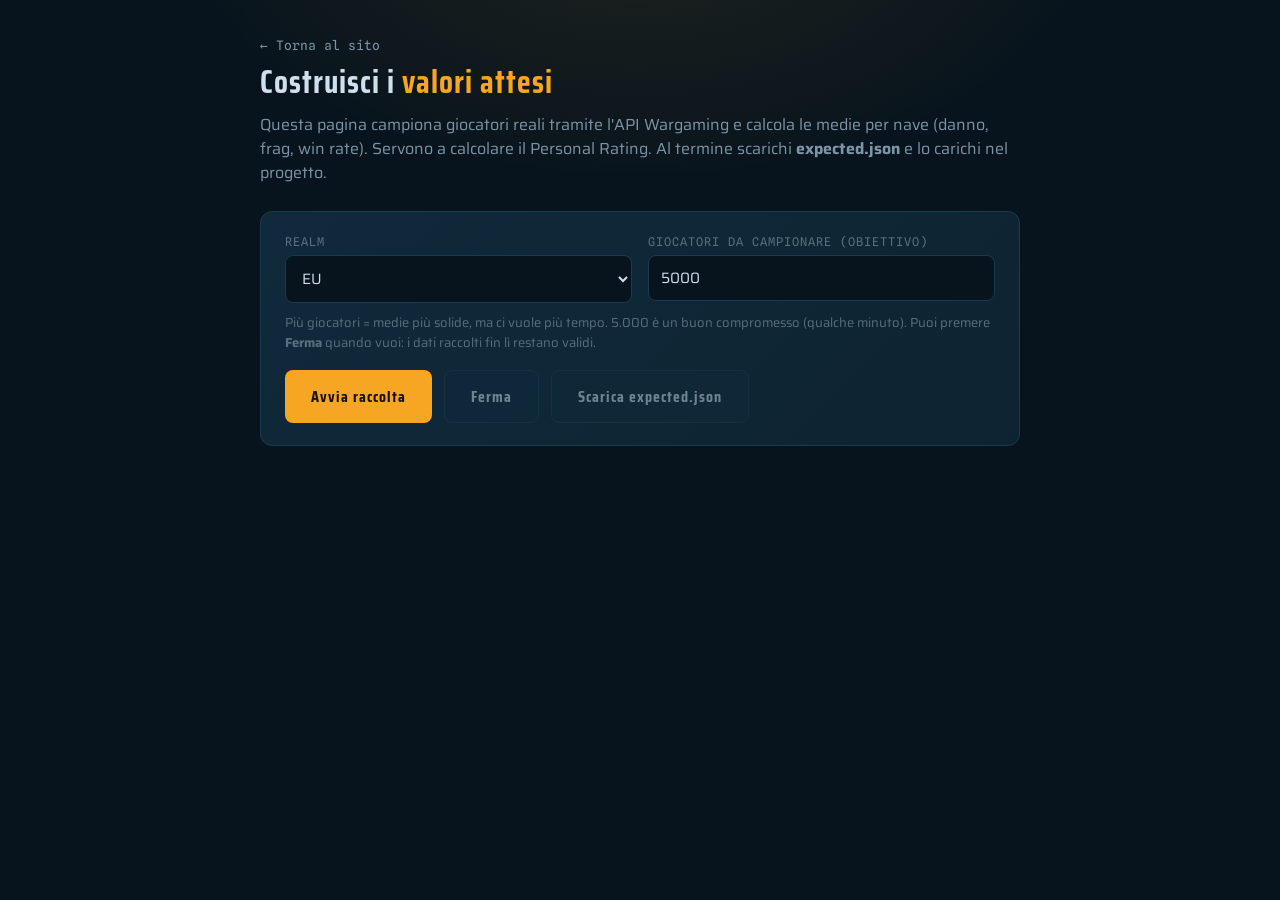
<file: public/build-expected.html>
<!DOCTYPE html>
<html lang="it">
<head>
<meta charset="utf-8" />
<meta name="viewport" content="width=device-width, initial-scale=1" />
<title>Wows Stats — Costruisci valori attesi</title>
<link href="https://fonts.googleapis.com/css2?family=Saira+Condensed:wght@600;700&family=Saira:wght@400;500;600&family=Spline+Sans+Mono:wght@500;600&display=swap" rel="stylesheet" />
<style>
  :root{
    --bg:#08141d; --panel:#0e2331; --panel2:#102a3b; --line:#1c3a4d;
    --txt:#cfe0ec; --dim:#7c95a6; --faint:#56707f; --amber:#f6a623; --teal:#33d6c0; --green:#44b300;
    --cond:'Saira Condensed',sans-serif; --body:'Saira',sans-serif; --mono:'Spline Sans Mono',monospace;
  }
  *{box-sizing:border-box;}
  body{margin:0;background:var(--bg);color:var(--txt);font-family:var(--body);
       background-image:radial-gradient(60% 50% at 50% -10%,rgba(246,166,35,.10),transparent 60%);
       min-height:100vh;padding:32px 20px;}
  .wrap{max-width:760px;margin:0 auto;}
  h1{font-family:var(--cond);font-weight:700;letter-spacing:1px;font-size:32px;margin:0 0 6px;}
  h1 .a{color:var(--amber);}
  .sub{color:var(--dim);margin:0 0 26px;line-height:1.5;}
  .card{background:linear-gradient(135deg,var(--panel2),var(--panel));border:1px solid var(--line);
        border-radius:12px;padding:22px 24px;margin-bottom:18px;}
  label{display:block;font-family:var(--mono);font-size:12px;letter-spacing:1px;text-transform:uppercase;
        color:var(--faint);margin-bottom:6px;}
  input,select{background:var(--bg);border:1px solid var(--line);color:var(--txt);
        padding:10px 12px;border-radius:8px;font-family:var(--body);font-size:15px;width:100%;outline:none;}
  input:focus,select:focus{border-color:var(--amber);}
  .row{display:flex;gap:16px;flex-wrap:wrap;}
  .row > div{flex:1;min-width:180px;}
  .btn{background:var(--amber);color:#1a1206;border:none;font-family:var(--cond);font-weight:700;
       letter-spacing:1px;font-size:16px;padding:13px 26px;border-radius:8px;cursor:pointer;margin-top:4px;}
  .btn:hover{background:#ffb84d;}
  .btn:disabled{opacity:.5;cursor:not-allowed;}
  .btn.secondary{background:var(--panel2);color:var(--txt);border:1px solid var(--line);}
  .btn.secondary:hover{background:var(--line);}
  .btns{display:flex;gap:12px;flex-wrap:wrap;margin-top:14px;}
  .stats{display:grid;grid-template-columns:repeat(auto-fit,minmax(140px,1fr));gap:12px;margin-top:6px;}
  .stat{background:var(--bg);border:1px solid var(--line);border-radius:8px;padding:14px 16px;}
  .stat .k{font-family:var(--mono);font-size:11px;letter-spacing:1px;text-transform:uppercase;color:var(--faint);}
  .stat .v{font-family:var(--cond);font-weight:700;font-size:26px;margin-top:4px;}
  .bar{height:8px;background:var(--bg);border-radius:5px;overflow:hidden;margin-top:14px;border:1px solid var(--line);}
  .bar > div{height:100%;background:linear-gradient(90deg,var(--amber),var(--teal));width:0;transition:width .3s;}
  .log{background:var(--bg);border:1px solid var(--line);border-radius:8px;padding:12px 14px;margin-top:14px;
       font-family:var(--mono);font-size:12px;color:var(--dim);max-height:160px;overflow:auto;line-height:1.6;}
  .done{color:var(--green);}
  a.home{color:var(--dim);font-family:var(--mono);font-size:13px;text-decoration:none;}
  a.home:hover{color:var(--amber);}
  .note{font-size:13px;color:var(--faint);line-height:1.5;margin-top:10px;}
</style>
  <script src="theme.js"></script>
</head>
<body>
<div class="wrap">
  <a class="home" href="/">&larr; Torna al sito</a>
  <h1>Costruisci i <span class="a">valori attesi</span></h1>
  <p class="sub">Questa pagina campiona giocatori reali tramite l'API Wargaming e calcola
  le medie per nave (danno, frag, win rate). Servono a calcolare il Personal Rating.
  Al termine scarichi <b>expected.json</b> e lo carichi nel progetto.</p>

  <div class="card">
    <div class="row">
      <div>
        <label>Realm</label>
        <select id="realm">
          <option value="eu" selected>EU</option>
          <option value="na">NA</option>
          <option value="asia">ASIA</option>
        </select>
      </div>
      <div>
        <label>Giocatori da campionare (obiettivo)</label>
        <input id="target" type="number" value="5000" min="500" step="500" />
      </div>
    </div>
    <p class="note">Più giocatori = medie più solide, ma ci vuole più tempo. 5.000 è un buon
    compromesso (qualche minuto). Puoi premere <b>Ferma</b> quando vuoi: i dati raccolti fin lì restano validi.</p>
    <div class="btns">
      <button class="btn" id="startBtn">Avvia raccolta</button>
      <button class="btn secondary" id="stopBtn" disabled>Ferma</button>
      <button class="btn secondary" id="dlBtn" disabled>Scarica expected.json</button>
    </div>
  </div>

  <div class="card" id="progressCard" style="display:none">
    <div class="stats">
      <div class="stat"><div class="k">Account provati</div><div class="v" id="sTried">0</div></div>
      <div class="stat"><div class="k">Giocatori validi</div><div class="v" id="sValid" style="color:var(--teal)">0</div></div>
      <div class="stat"><div class="k">Navi coperte</div><div class="v" id="sShips">0</div></div>
      <div class="stat"><div class="k">Stato</div><div class="v" id="sState" style="font-size:18px">—</div></div>
    </div>
    <div class="bar"><div id="barFill"></div></div>
    <div class="log" id="log"></div>
  </div>
</div>

<script>
const $ = id => document.getElementById(id);
const realmSel = $("realm");

// Range ID per realm (approssimati, sufficienti a trovare account reali).
const ID_RANGES = {
  eu:   [500000000, 580000000],
  na:   [1000000000, 1080000000],
  asia: [2000000000, 2030000000],
};

let running = false;
let tried = 0, valid = 0;
// accumulatori per nave: { ship_id: {players, dmg, frags, wins, battles} }
const acc = {};

function log(msg, cls="") {
  const el = $("log");
  const line = document.createElement("div");
  if (cls) line.className = cls;
  line.textContent = msg;
  el.appendChild(line);
  el.scrollTop = el.scrollHeight;
}

function randId(lo, hi) { return lo + Math.floor(Math.random() * (hi - lo)); }

async function wgCall(endpoint, params) {
  const realm = realmSel.value;
  const q = new URLSearchParams({ ...params, realm });
  const r = await fetch(`/api/wg/${endpoint}?${q}`);
  return r.json();
}

// Processa un blocco di ID: prima account/info per trovare quelli pubblici con battaglie,
// poi ships/stats per le navi.
async function processBatch(ids) {
  const idStr = ids.join(",");
  let info;
  try {
    info = await wgCall("account/info", {
      account_id: idStr,
      fields: "account_id,hidden_profile,statistics.pvp.battles",
    });
  } catch (_) { return; }
  if (info.status !== "ok" || !info.data) return;

  const goodIds = [];
  for (const id in info.data) {
    const p = info.data[id];
    if (p && !p.hidden_profile && p.statistics && p.statistics.pvp && p.statistics.pvp.battles > 20) {
      goodIds.push(id);
    }
  }
  if (!goodIds.length) return;

  // ships/stats accetta un solo account_id per chiamata → li faccio uno per uno (ma solo i buoni)
  for (const id of goodIds) {
    if (!running) break;
    try {
      const ss = await wgCall("ships/stats", {
        account_id: id,
        fields: "ship_id,pvp.battles,pvp.wins,pvp.damage_dealt,pvp.frags",
      });
      const arr = ss.data && ss.data[id];
      if (!arr) continue;
      valid++;
      for (const sh of arr) {
        const p = sh.pvp;
        if (!p || !p.battles) continue;
        const k = sh.ship_id;
        if (!acc[k]) acc[k] = { players: 0, dmg: 0, frags: 0, wins: 0, battles: 0 };
        acc[k].players++;
        acc[k].dmg += p.damage_dealt;
        acc[k].frags += p.frags;
        acc[k].wins += p.wins;
        acc[k].battles += p.battles;
      }
    } catch (_) { /* salta */ }
    await sleep(120); // pausa per non superare il limite richieste/secondo
  }
}

function sleep(ms) { return new Promise(r => setTimeout(r, ms)); }

function updateUI() {
  $("sTried").textContent = tried.toLocaleString("it-IT");
  $("sValid").textContent = valid.toLocaleString("it-IT");
  $("sShips").textContent = Object.keys(acc).length;
  const target = +$("target").value || 5000;
  $("barFill").style.width = Math.min(100, valid / target * 100) + "%";
}

async function run() {
  const [lo, hi] = ID_RANGES[realmSel.value];
  const target = +$("target").value || 5000;
  while (running && valid < target) {
    // genero un blocco di 100 ID casuali
    const ids = [];
    for (let i = 0; i < 100; i++) ids.push(randId(lo, hi));
    await processBatch(ids);
    tried += 100;
    updateUI();
    if (tried % 500 === 0) log(`Provati ${tried} account → ${valid} giocatori validi, ${Object.keys(acc).length} navi`);
    await sleep(80);
  }
  finish();
}

function finish() {
  running = false;
  $("startBtn").disabled = false;
  $("stopBtn").disabled = true;
  $("dlBtn").disabled = Object.keys(acc).length === 0;
  $("sState").textContent = "Pronto";
  $("sState").style.color = "var(--green)";
  log(`Raccolta terminata: ${valid} giocatori, ${Object.keys(acc).length} navi. Ora puoi scaricare expected.json`, "done");
}

function buildExpected() {
  // formato compatibile col sito: { data: { ship_id: {average_damage_dealt, average_frags, win_rate} } }
  const data = {};
  for (const k in acc) {
    const a = acc[k];
    if (a.battles < 1) continue;
    data[k] = {
      average_damage_dealt: a.dmg / a.battles,
      average_frags: a.frags / a.battles,
      win_rate: a.wins / a.battles * 100,
      _players: a.players,         // info extra: su quanti giocatori si basa
    };
  }
  return { status: "ok", meta: { players_sampled: valid, ships: Object.keys(data).length }, data };
}

$("startBtn").onclick = () => {
  running = true;
  tried = 0; valid = 0;
  for (const k in acc) delete acc[k];
  $("progressCard").style.display = "block";
  $("startBtn").disabled = true;
  $("stopBtn").disabled = false;
  $("dlBtn").disabled = true;
  $("sState").textContent = "In corso…";
  $("sState").style.color = "var(--amber)";
  $("log").innerHTML = "";
  log("Avvio raccolta…");
  run();
};

$("stopBtn").onclick = () => { running = false; log("Interruzione richiesta…"); };

$("dlBtn").onclick = () => {
  const blob = new Blob([JSON.stringify(buildExpected())], { type: "application/json" });
  const url = URL.createObjectURL(blob);
  const a = document.createElement("a");
  a.href = url; a.download = "expected.json";
  document.body.appendChild(a); a.click(); a.remove();
  URL.revokeObjectURL(url);
};
</script>
</body>
</html>
</file>
